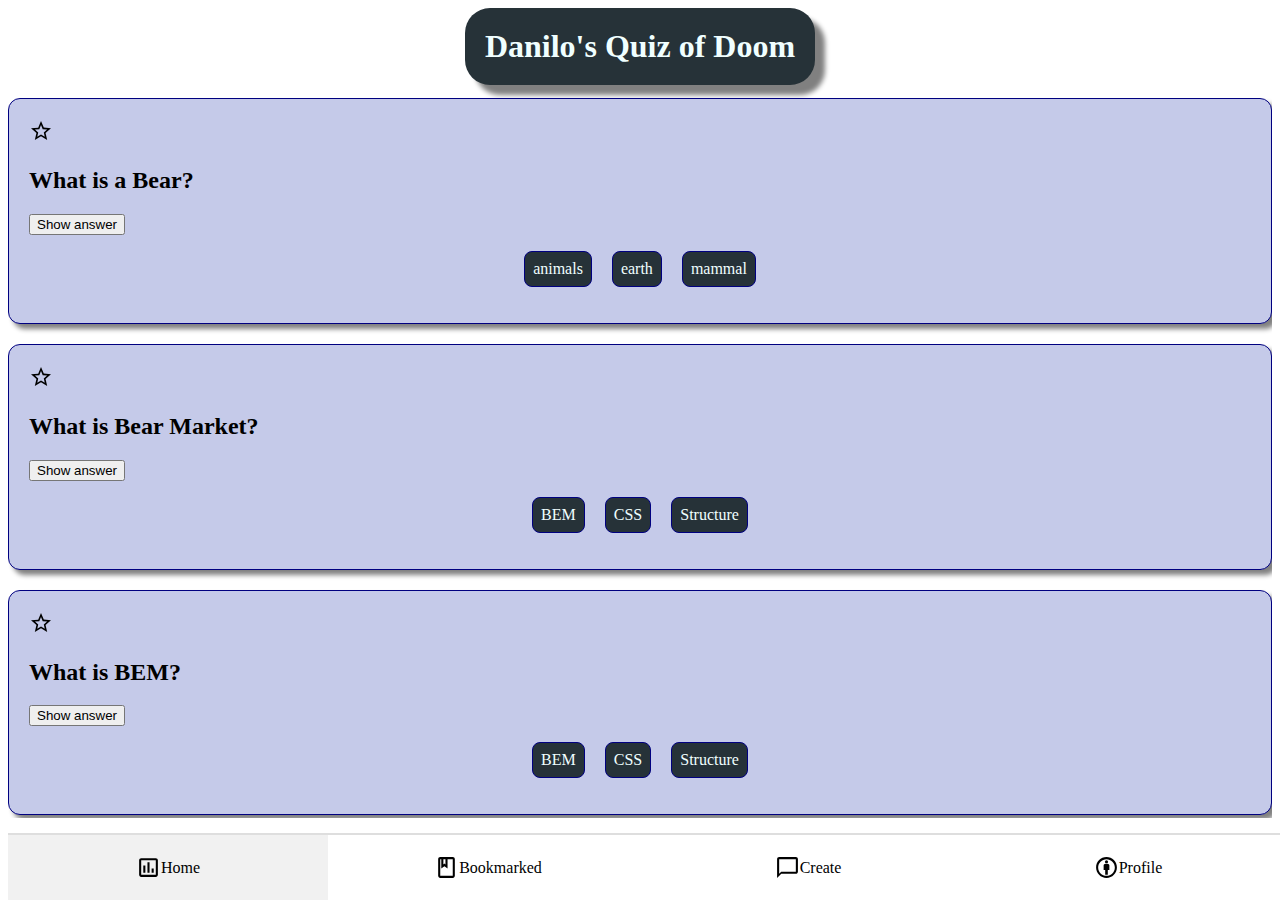
<file: index.html>
<!DOCTYPE html>
<html lang="en">
<head>
    <meta charset="UTF-8">
    <meta http-equiv="X-UA-Compatible" content="IE=edge">
    <meta name="viewport" content="width=device-width, initial-scale=1.0">
    <title>Home</title>
    <link rel="stylesheet" href="styles/main.css"/>
</head>
<body>
  
<h1>Danilo's Quiz of Doom</h1>
<main>
  
<section class="card">
  <img src ="/images/star_border_black_24dp.svg">
        <h2 class="card__question">What is a Bear?</h2>
        <button class="card__button">Show answer</button>
        <p class="card__answer card__answer--hidden" hidden>
          Bears are land-based mammals who like to eat fish and to sleep.
        </p>
        <ul class="tags">
          <li class="tags__item">animals</li>
          <li class="tags__item">earth</li>
          <li class="tags__item">mammal</li>
        </ul>
      </section>
  
  <section class="card">
    <img src ="/images/star_border_black_24dp.svg">
        <h2 class="card__question">What is Bear Market?</h2>
        <button class="card__button">Show answer</button>
        <p class="card__answer card__answer--hidden" hidden>
          A Bear Market happens when prices on the stock/crypto market wont surge?
        </p>
        <ul class="tags">
          <li class="tags__item">BEM</li>
          <li class="tags__item">CSS</li>
          <li class="tags__item">Structure</li>
        </ul>
      </section>
  
  <section class="card">
    <img src ="/images/star_border_black_24dp.svg">
        <h2 class="card__question">What is BEM?</h2>
        <button class="card__button">Show answer</button>
        <p class="card__answer card__answer--hidden" hidden>
          Lorem, ipsum dolor sit amet consectetur adipisicing elit. Esse amet
          eligendi dignissimos nam, consectetur repellat? Ipsam, totam porro.
          Placeat, quae cupiditate deleniti veritatis in autem expedita
          voluptate vero nisi hic?
        </p>
        <ul class="tags">
          <li class="tags__item">BEM</li>
          <li class="tags__item">CSS</li>
          <li class="tags__item">Structure</li>
        </ul>
      </section>
  
  <section class="card">
    <img src ="/images/star_border_black_24dp.svg">
        <h2 class="card__question">What is BEM?</h2>
        <button class="card__button">Show answer</button>
        <p class="card__answer card__answer--hidden" hidden>
          Lorem, ipsum dolor sit amet consectetur adipisicing elit. Esse amet
          eligendi dignissimos nam, consectetur repellat? Ipsam, totam porro.
          Placeat, quae cupiditate deleniti veritatis in autem expedita
          voluptate vero nisi hic?
        </p>
        <ul class="tags">
  <section class="card">
    <img src ="/images/star_border_black_24dp.svg">
        <h2 class="card__question">What is BEM?</h2>
        <button class="card__button">Show answer</button>
        <p class="card__answer card__answer--hidden" hidden>
          Lorem, ipsum dolor sit amet consectetur adipisicing elit. Esse amet
          eligendi dignissimos nam, consectetur repellat? Ipsam, totam porro.
          Placeat, quae cupiditate deleniti veritatis in autem expedita
          voluptate vero nisi hic?
        </p>
        <ul class="tags">
          <li class="tags__item">BEM</li>
          <li class="tags__item">CSS</li>
          <li class="tags__item">Structure</li>
        </ul>
      </section>
      <section class="card">
        <img src ="/images/star_border_black_24dp.svg">
        <h2 class="card__question">What is BEM?</h2>
        <button class="card__button">Show answer</button>
        <p class="card__answer card__answer--hidden" hidden>
          Lorem, ipsum dolor sit amet consectetur adipisicing elit. Esse amet
          eligendi dignissimos nam, consectetur repellat? Ipsam, totam porro.
          Placeat, quae cupiditate deleniti veritatis in autem expedita
          voluptate vero nisi hic?
        </p>
        <ul class="tags">
          <li class="tags__item">BEM</li>
          <li class="tags__item">CSS</li>
          <li class="tags__item">Structure</li>
        </ul>
      </section>
      <section class="card">
        <img src ="/images/star_border_black_24dp.svg">
        <h2 class="card__question">What is BEM?</h2>
        <button class="card__button">Show answer</button>
        <p class="card__answer card__answer--hidden" hidden>
          Lorem, ipsum dolor sit amet consectetur adipisicing elit. Esse amet
          eligendi dignissimos nam, consectetur repellat? Ipsam, totam porro.
          Placeat, quae cupiditate deleniti veritatis in autem expedita
          voluptate vero nisi hic?
        </p>
        <ul class="tags">
          <li class="tags__item">BEM</li>
          <li class="tags__item">CSS</li>
          <li class="tags__item">Structure</li>
        </ul>
      </section>
</main>

<footer class="footer">
    <a href="index.html" class="footer__link active"><img src="images/main.svg" alt="">Home</a>
    <a href="/Bookmark.html" class="footer__link"><img src="images/bookmark.svg" alt="">Bookmarked</a>
    <a href="/Create.html" class="footer__link"><img src="images/create.svg" alt="">Create</a>
    <a href="/Profile.html" class="footer__link"><img src="images/profile.svg" alt="">Profile</a>
</footer>  
</body>
</html>
</file>
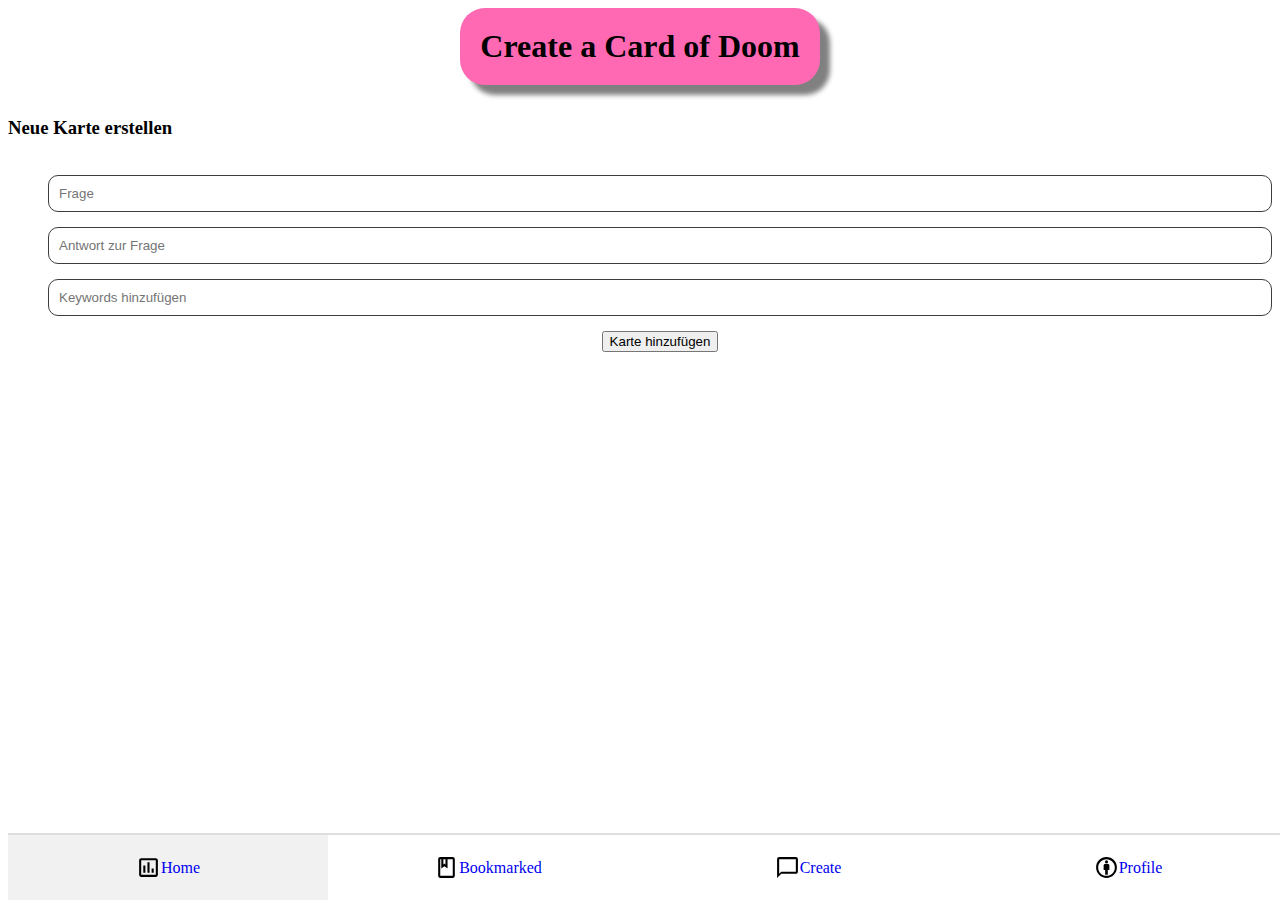
<file: Create.html>
<!DOCTYPE html>
<html lang="en">
<head>
    <meta charset="UTF-8">
    <meta http-equiv="X-UA-Compatible" content="IE=edge">
    <meta name="viewport" content="width=device-width, initial-scale=1.0">
    <title>Create Card</title>
    <link rel="stylesheet" href="/styles/create.css"/>
</head>
<body>
  
<h1>Create a Card of Doom</h1>

<main class="main">
  <section class="insert">
      <h3 class="insert__headline">Neue Karte erstellen</h3>
      <ul class="input">
          <!-- <li class="input__items"><label for="Title" class="input__title">Frage</label></li> -->
          <li class="input__items"><input type="text" class="input__title-field" placeholder="Frage"></li>
          <li class="input__items"><input type="text" class="input__title-field" placeholder="Antwort zur Frage"></li>
          <li class="input__items"><input type="text" class="input__title-field" placeholder="Keywords hinzufügen"></li>
          <li class="input__items input__flex"><button class="card__btn max-50">Karte hinzufügen</button></li>
      </ul>
  </section>
</main>
<footer class="footer">
    <a href="index.html" class="footer__link active"><img src="images/main.svg" alt="">Home</a>
    <a href="/Bookmark.html" class="footer__link"><img src="images/bookmark.svg" alt="">Bookmarked</a>
    <a href="/Create.html" class="footer__link"><img src="images/create.svg" alt="">Create</a>
    <a href="/Profile.html" class="footer__link"><img src="images/profile.svg" alt="">Profile</a>
</footer>>

</body>
</html>
</file>
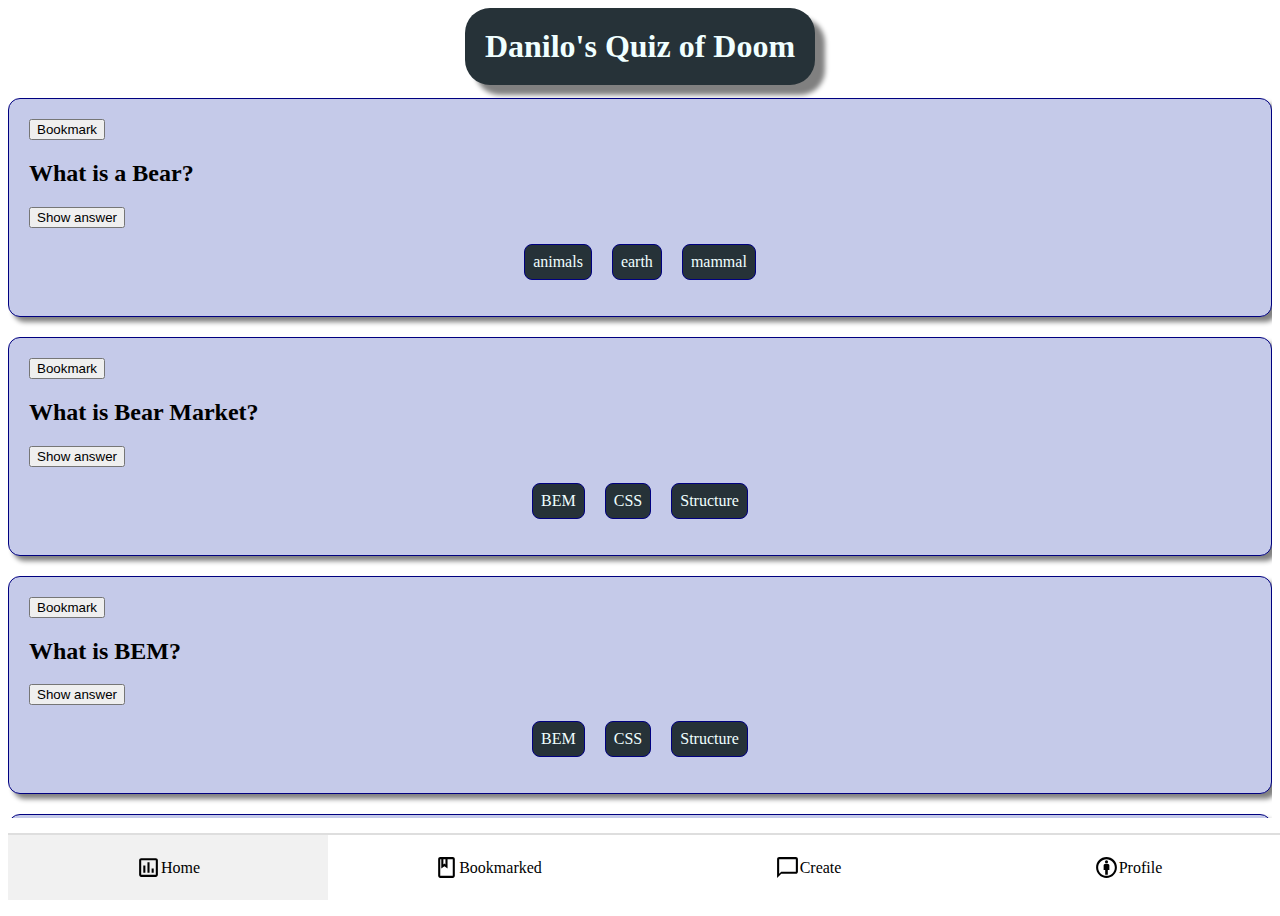
<file: home.html>
<!DOCTYPE html>
<html lang="en">
<head>
    <meta charset="UTF-8">
    <meta http-equiv="X-UA-Compatible" content="IE=edge">
    <meta name="viewport" content="width=device-width, initial-scale=1.0">
    <title>Home</title>
    <link rel="stylesheet" href="styles/main.css"/>
</head>
<body>
  
<h1>Danilo's Quiz of Doom</h1>
<main>
  
<section class="card">
        <button class="card__bookmark">Bookmark</button>
        <h2 class="card__question">What is a Bear?</h2>
        <button class="card__button">Show answer</button>
        <p class="card__answer card__answer--hidden" hidden>
          Bears are land-based mammals who like to eat fish and to sleep.
        </p>
        <ul class="tags">
          <li class="tags__item">animals</li>
          <li class="tags__item">earth</li>
          <li class="tags__item">mammal</li>
        </ul>
      </section>
  
  <section class="card">
        <button class="card__bookmark">Bookmark</button>
        <h2 class="card__question">What is Bear Market?</h2>
        <button class="card__button">Show answer</button>
        <p class="card__answer card__answer--hidden" hidden>
          A Bear Market happens when prices on the stock/crypto market wont surge?
        </p>
        <ul class="tags">
          <li class="tags__item">BEM</li>
          <li class="tags__item">CSS</li>
          <li class="tags__item">Structure</li>
        </ul>
      </section>
  
  <section class="card">
        <button class="card__bookmark">Bookmark</button>
        <h2 class="card__question">What is BEM?</h2>
        <button class="card__button">Show answer</button>
        <p class="card__answer card__answer--hidden" hidden>
          Lorem, ipsum dolor sit amet consectetur adipisicing elit. Esse amet
          eligendi dignissimos nam, consectetur repellat? Ipsam, totam porro.
          Placeat, quae cupiditate deleniti veritatis in autem expedita
          voluptate vero nisi hic?
        </p>
        <ul class="tags">
          <li class="tags__item">BEM</li>
          <li class="tags__item">CSS</li>
          <li class="tags__item">Structure</li>
        </ul>
      </section>
  
  <section class="card">
        <button class="card__bookmark">Bookmark</button>
        <h2 class="card__question">What is BEM?</h2>
        <button class="card__button">Show answer</button>
        <p class="card__answer card__answer--hidden" hidden>
          Lorem, ipsum dolor sit amet consectetur adipisicing elit. Esse amet
          eligendi dignissimos nam, consectetur repellat? Ipsam, totam porro.
          Placeat, quae cupiditate deleniti veritatis in autem expedita
          voluptate vero nisi hic?
        </p>
        <ul class="tags">
  <section class="card">
        <button class="card__bookmark">Bookmark</button>
        <h2 class="card__question">What is BEM?</h2>
        <button class="card__button">Show answer</button>
        <p class="card__answer card__answer--hidden" hidden>
          Lorem, ipsum dolor sit amet consectetur adipisicing elit. Esse amet
          eligendi dignissimos nam, consectetur repellat? Ipsam, totam porro.
          Placeat, quae cupiditate deleniti veritatis in autem expedita
          voluptate vero nisi hic?
        </p>
        <ul class="tags">
          <li class="tags__item">BEM</li>
          <li class="tags__item">CSS</li>
          <li class="tags__item">Structure</li>
        </ul>
      </section>
      <section class="card">
        <button class="card__bookmark">Bookmark</button>
        <h2 class="card__question">What is BEM?</h2>
        <button class="card__button">Show answer</button>
        <p class="card__answer card__answer--hidden" hidden>
          Lorem, ipsum dolor sit amet consectetur adipisicing elit. Esse amet
          eligendi dignissimos nam, consectetur repellat? Ipsam, totam porro.
          Placeat, quae cupiditate deleniti veritatis in autem expedita
          voluptate vero nisi hic?
        </p>
        <ul class="tags">
          <li class="tags__item">BEM</li>
          <li class="tags__item">CSS</li>
          <li class="tags__item">Structure</li>
        </ul>
      </section>
      <section class="card">
        <button class="card__bookmark">Bookmark</button>
        <h2 class="card__question">What is BEM?</h2>
        <button class="card__button">Show answer</button>
        <p class="card__answer card__answer--hidden" hidden>
          Lorem, ipsum dolor sit amet consectetur adipisicing elit. Esse amet
          eligendi dignissimos nam, consectetur repellat? Ipsam, totam porro.
          Placeat, quae cupiditate deleniti veritatis in autem expedita
          voluptate vero nisi hic?
        </p>
        <ul class="tags">
          <li class="tags__item">BEM</li>
          <li class="tags__item">CSS</li>
          <li class="tags__item">Structure</li>
        </ul>
      </section>
</main>

<footer class="footer">
    <a href="index.html" class="footer__link active"><img src="images/main.svg" alt="">Home</a>
    <a href="/Bookmark.html" class="footer__link"><img src="images/bookmark.svg" alt="">Bookmarked</a>
    <a href="/Create.html" class="footer__link"><img src="images/create.svg" alt="">Create</a>
    <a href="/Profile.html" class="footer__link"><img src="images/profile.svg" alt="">Profile</a>
</footer>  
</body>
</html>
</file>
<file: styles/main.css>
* {
    box-sizing: border-box;
  
  }
  
  body {
    display: grid;
    grid-template-rows: 60px auto 60px;
    grid-gap: 30px;
    height: 100vh;
  }
  
  main {
    overflow: scroll;
  }
  
  h1 {
    background: #263238;
    margin: auto;
    width: auto;
    border-radius:25px;
    padding: 20px;
    box-shadow: 10px 10px 5px grey;
    color: azure;
  }
  
  footer {
    background-color: navy;
    color: white;
  }
  
  .card {
    border: 1px solid navy;
    padding: 20px;
    border-radius: 12px;
    margin-bottom: 20px;
    box-shadow: 5px 5px 5px grey;
    background: #C5CAE9;
  }
  
  .card__bookmark {
  
  }
  
  .tags {
    list-style: none;
    padding: 0;
    display: flex;
    justify-content: center;
    gap: 20px;
  }
  
  .tags__item {
    padding: 8px;
    border: 1px solid navy;
    border-radius: 8px;
    background: #263238;
    color:azure;
  }
  .footer {
    position: fixed;
    bottom: 0px;
    width: 100%;
    height: auto;
    background-color: #fff;
    border-top: 2px solid #dedede;
    display: flex;
    z-index: 300;
}

.footer__link {
    flex: 25%;
    display: flex;
    justify-content: center;
    align-items: center;
    padding: 20px 0px;
    background-color: none;
  overflow: hidden;
  text-decoration: none;
  color:black;
}

footer > a:hover {
    background-color: #dedede;
}

footer > a:active {
    background-color: #f1f1f1;
}

.active {
    background-color: #f1f1f1;
}

footer > a > img {
    height: 25px;
}
</file>
<file: styles/create.css>
* {
    box-sizing: border-box;
  
  }
  
  body {
    display: grid;
    grid-template-rows: 60px auto 60px;
    grid-gap: 30px;
    height: 100vh;
  }
  
  main {
    overflow: scroll;
  }
  
  h1 {
    background-color: hotpink;
    margin: auto;
    width: auto;
    border-radius:25px;
    padding: 20px;
    box-shadow: 10px 10px 5px grey;
  }
  
  footer {
    background-color: navy;
    color: white;
  }
  
  .card {
    border: 1px solid navy;
    padding: 20px;
    border-radius: 8px;
    margin-bottom: 20px;
    box-shadow: 5px 5px 5px grey;
  }
  
  .card__bookmark {
  
  }
  
  .tags {
    list-style: none;
    padding: 0;
    display: flex;
    justify-content: center;
    gap: 20px;
  }
  
  .tags__item {
    padding: 8px;
    border: 1px solid navy;
    border-radius: 8px;
  }
  .footer {
    position: fixed;
    bottom: 0px;
    width: 100%;
    height: auto;
    background-color: #fff;
    border-top: 2px solid #dedede;
    display: flex;
    z-index: 300;
}

.footer__link {
    flex: 25%;
    display: flex;
    justify-content: center;
    align-items: center;
    padding: 20px 0px;
    background-color: none;
  overflow: hidden;
  text-decoration: none;
}

footer > a:hover {
    background-color: #dedede;
}

footer > a:active {
    background-color: #f1f1f1;
}

.active {
    background-color: #f1f1f1;
}

footer > a > img {
    height: 25px;
}
.insert {
  display: flex;
  flex-wrap: wrap;
}

.insert__headline {
  width: 100%;
  margin-bottom: 20px;
}

.input {
  list-style-type: none;
  display: flex;
  flex-direction: column;
  width: 100%;
}

.input__items {
  width: auto;
  margin-bottom: 15px;
}

.input__title-field {
  width: 100%;
  border: 1px solid #3d3d3d;
  padding: 10px;
  border-radius: 10px;
  box-shadow: none;
}

.input__title-field:focus-visible {
  border: 1px solid #2e778e;
  outline: #2e778e;
  border-radius: 10px;
  color: #2e778e;
}

.input__flex {
  display: flex;
  justify-content: center;
}
</file>
